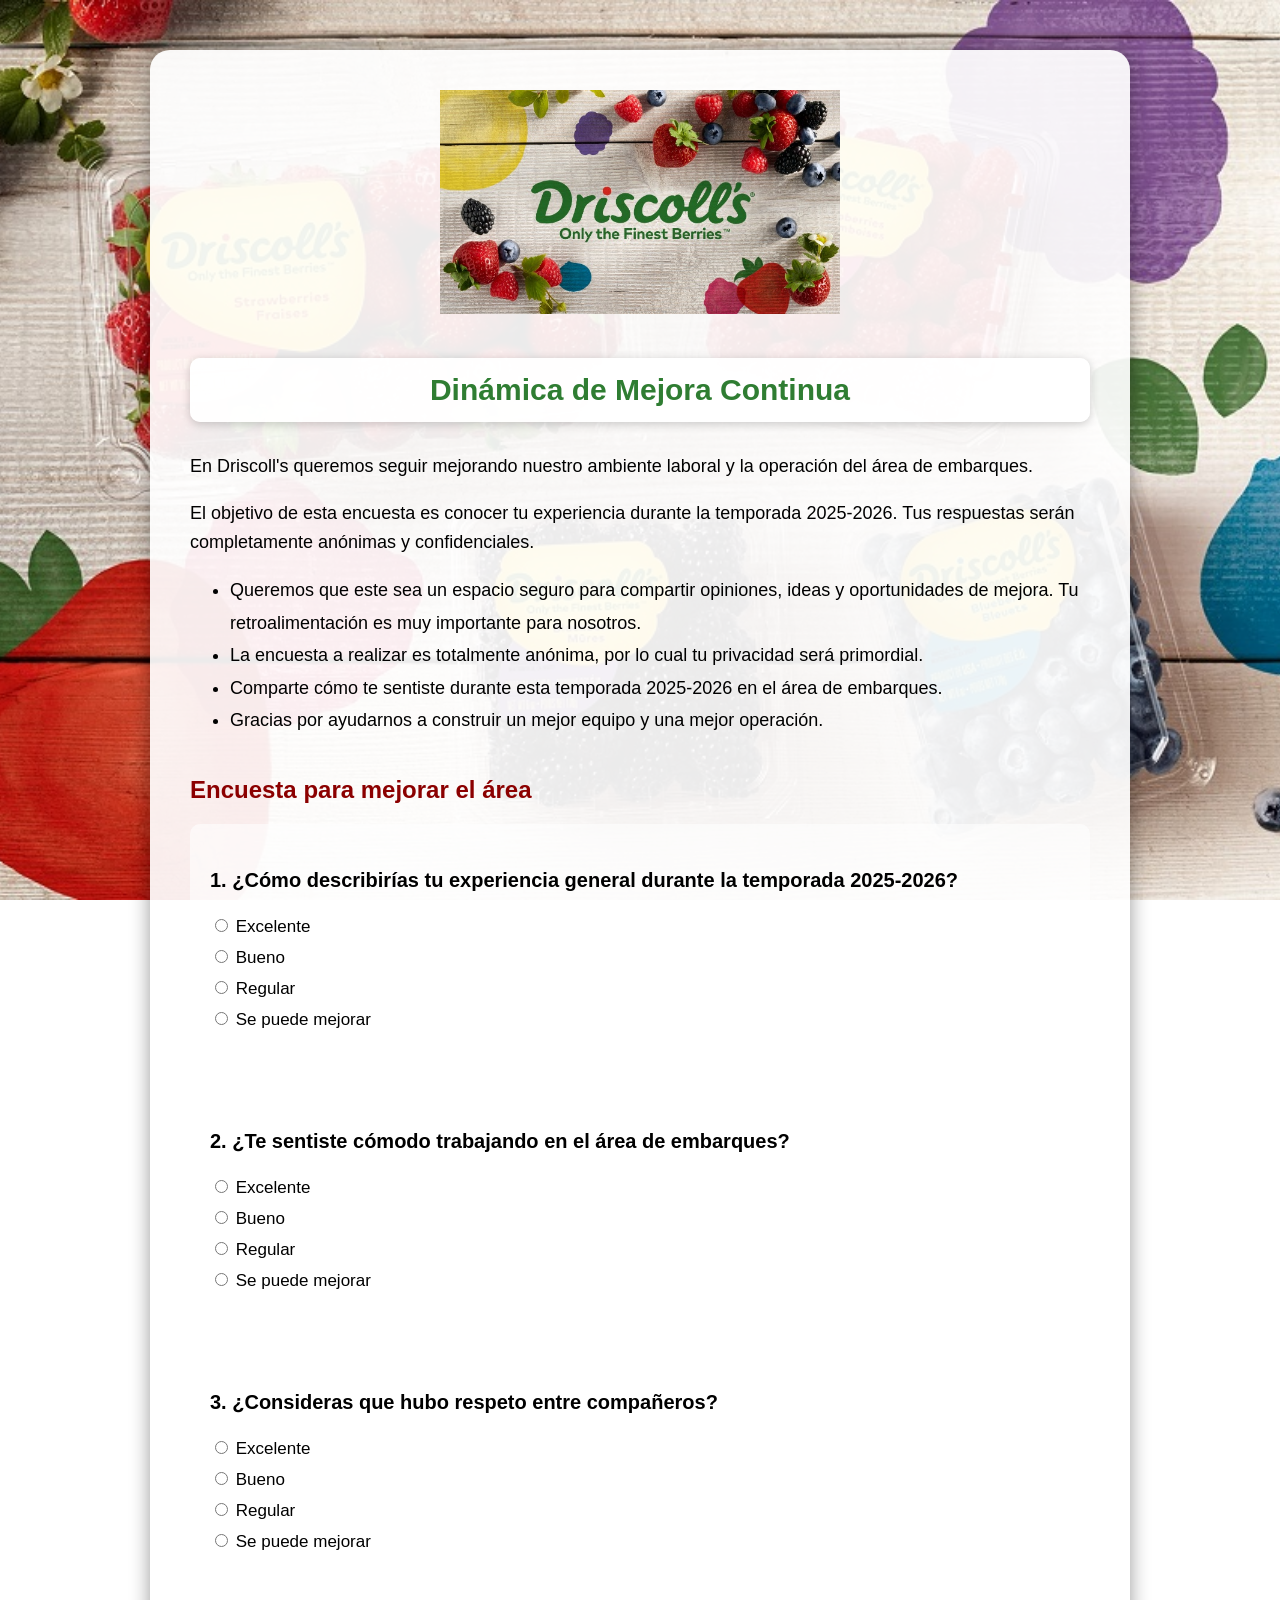
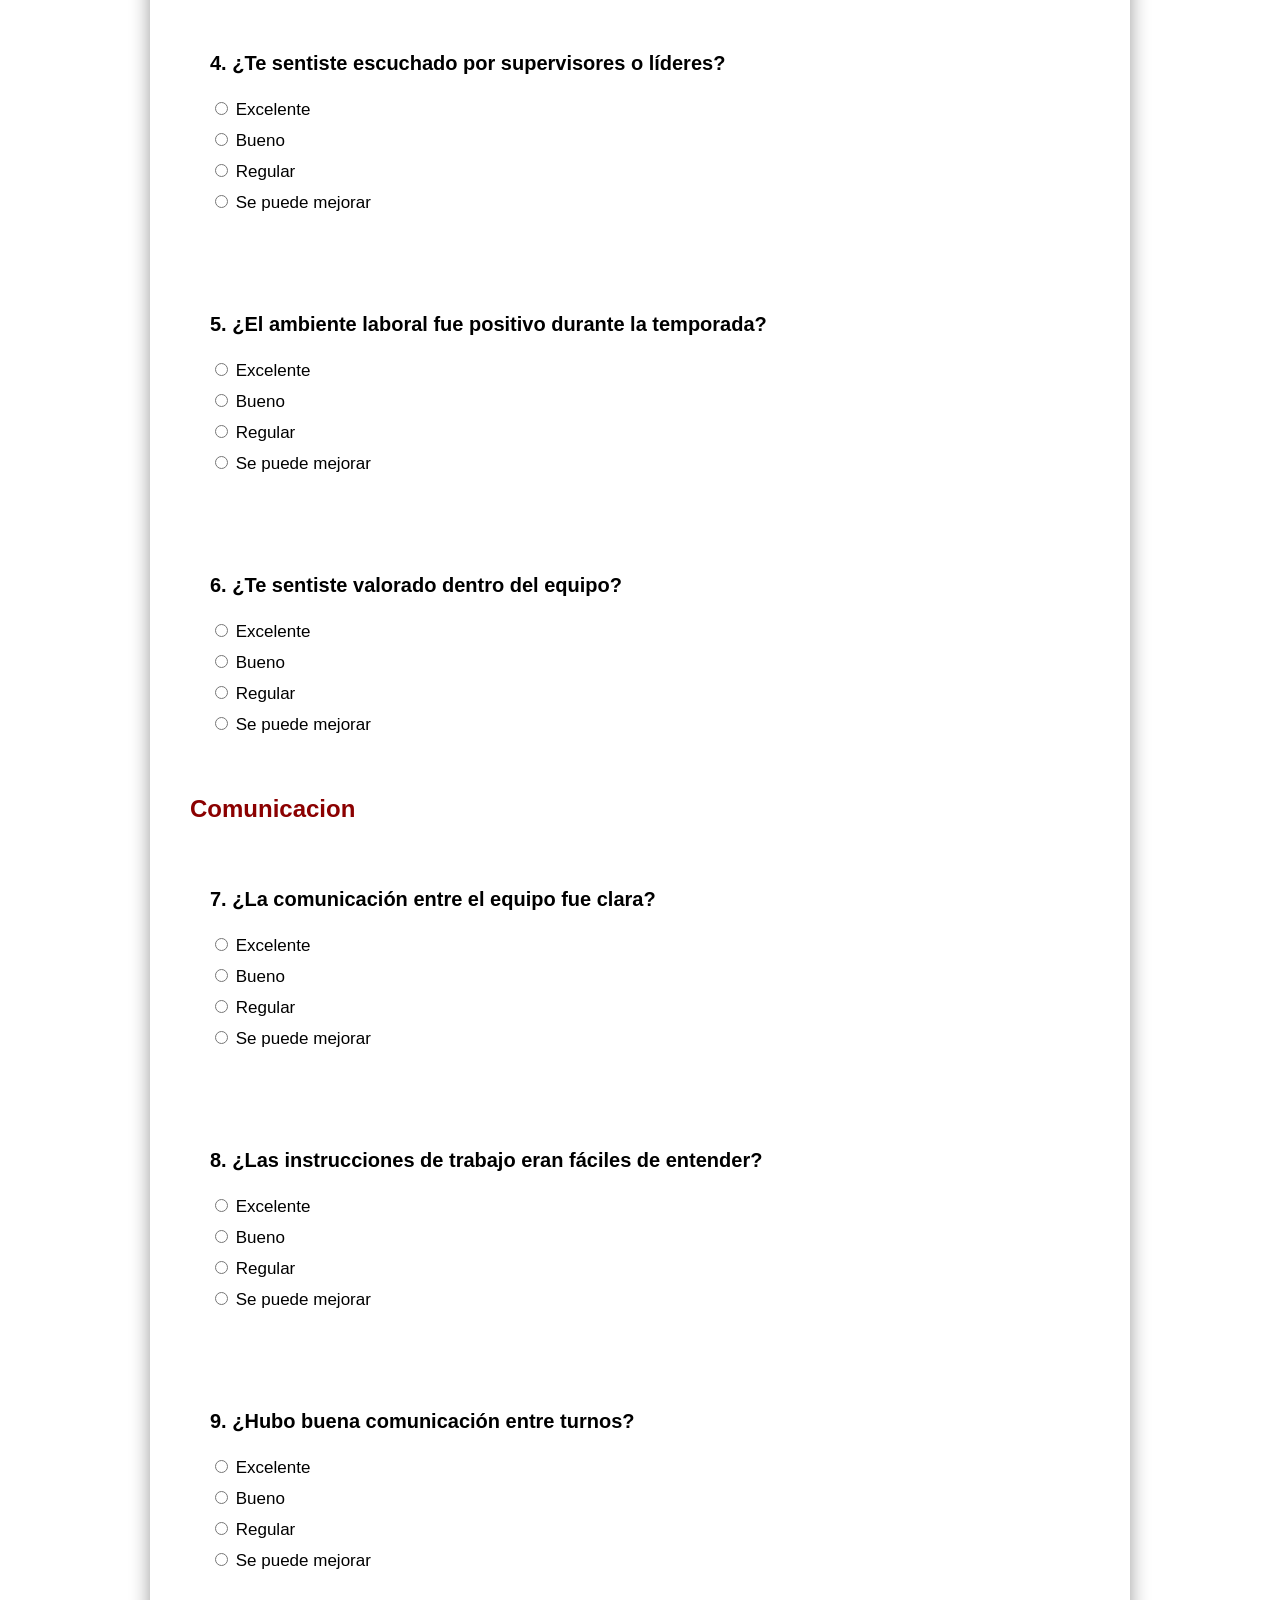
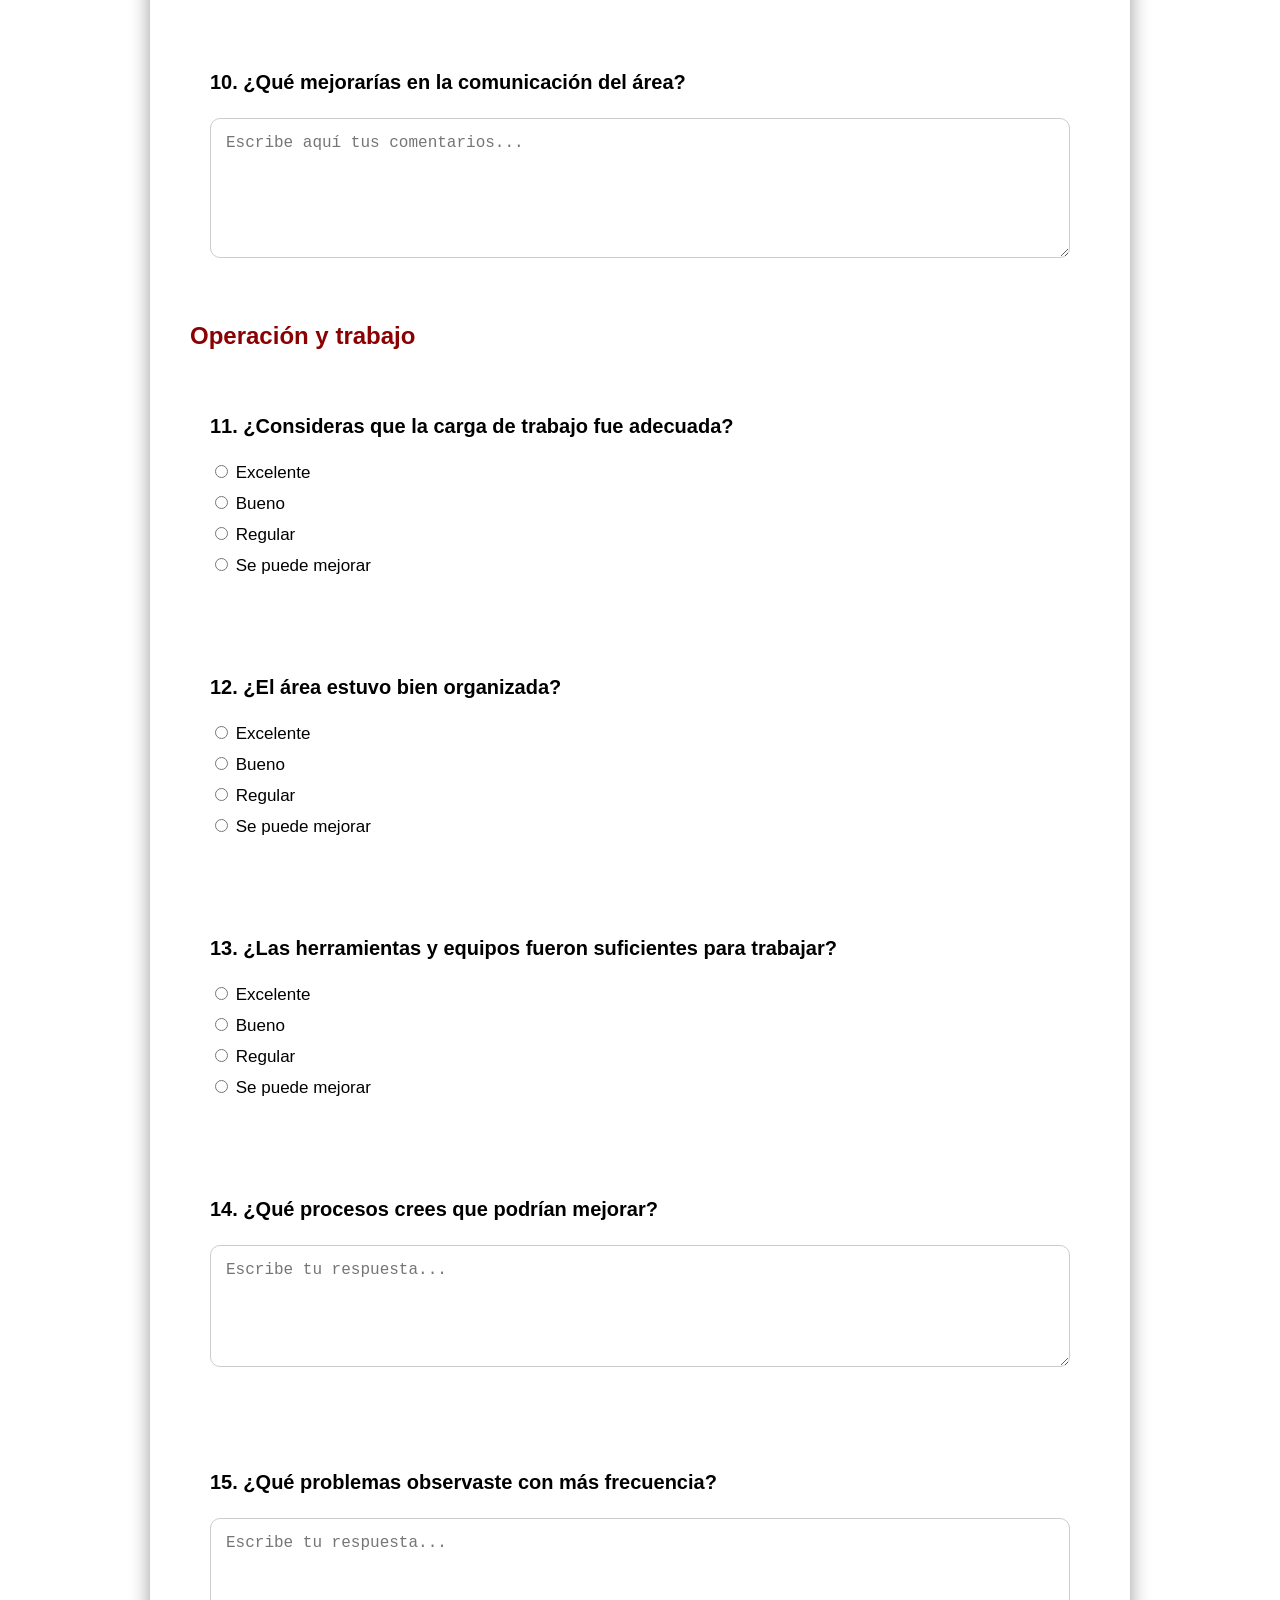
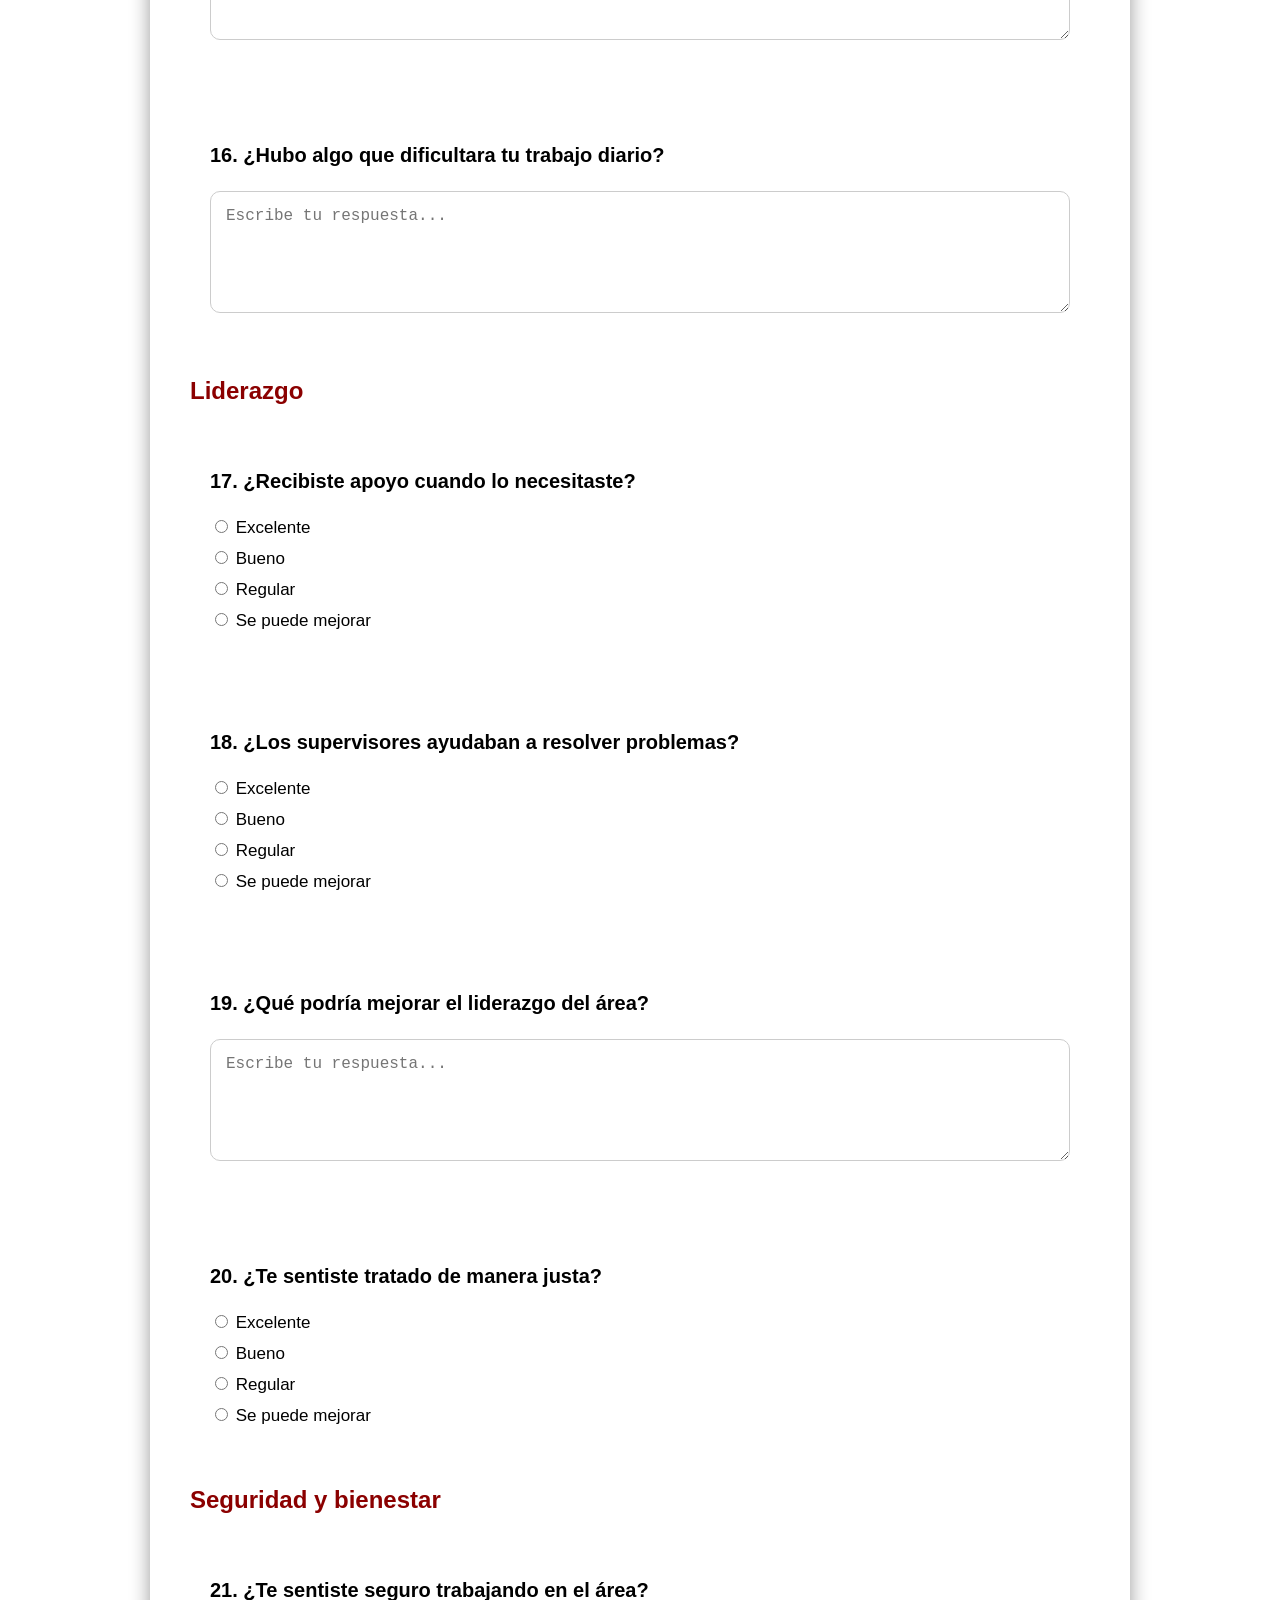
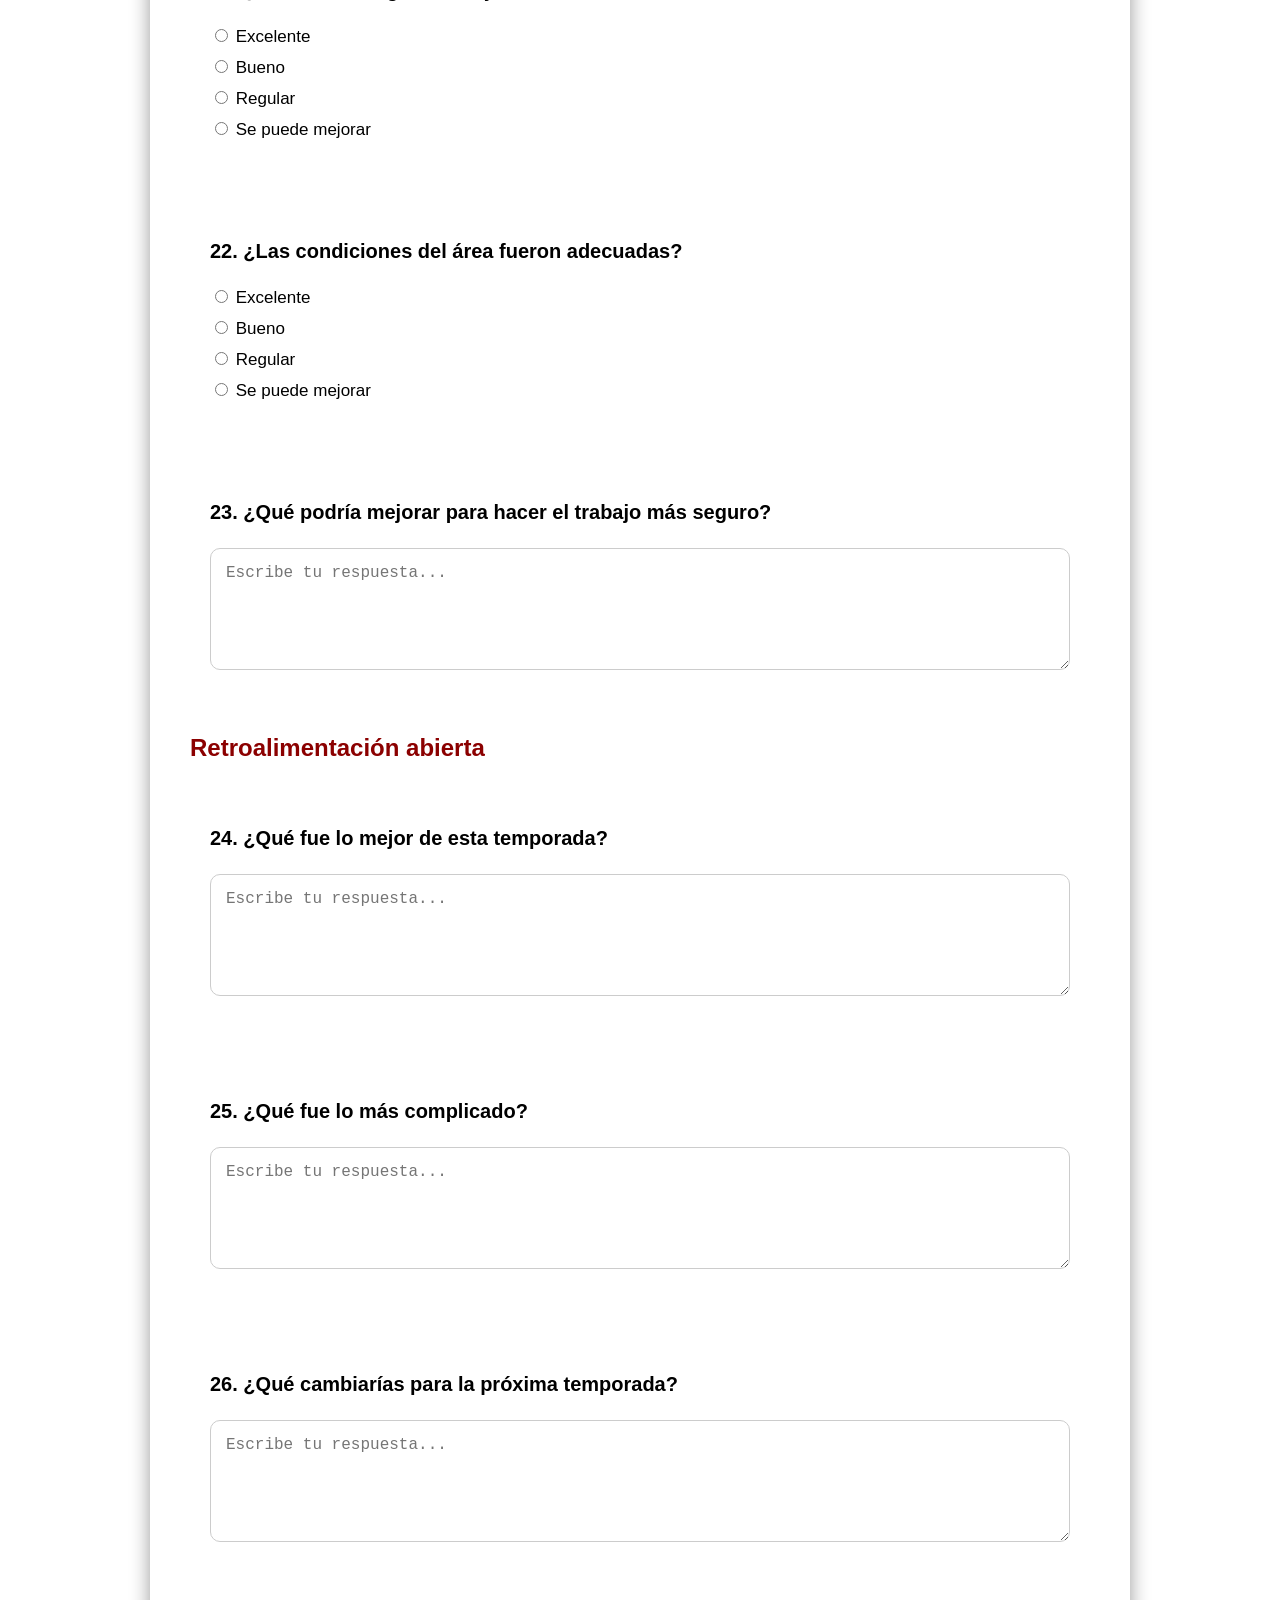
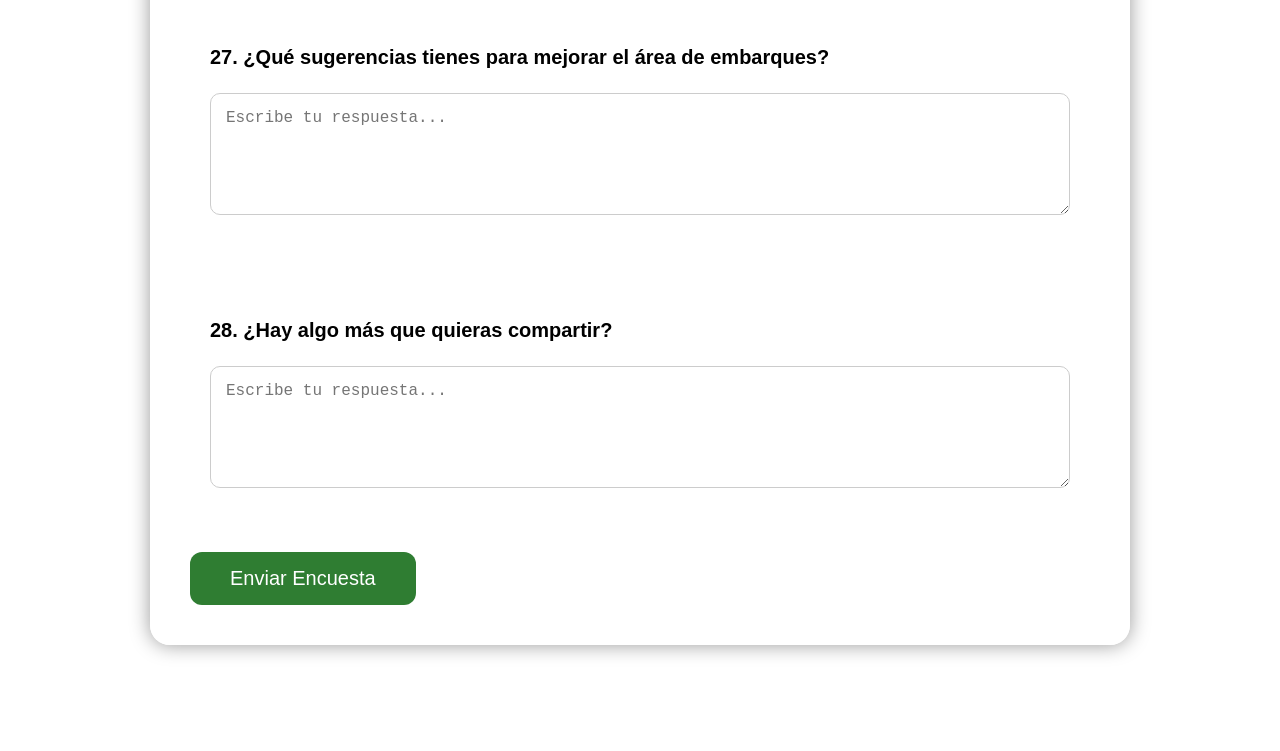
<file: index.html>
<!DOCTYPE html>
<html lang="es">

<head>

    <meta charset="UTF-8">

    <title>Mi primera página web en HTML</title>

    <!-- Conexion con CSS -->
    <link rel="stylesheet" href="Estilos.css">

</head>

<body>

 <!-- Contenedor principal -->
     <div class="contenedor">

       <div class="logo-driscolls">

            <img src="LOGO.jpg" alt="Logo Driscoll's">


        </div>
         <div class="sticky-titulo">

                       <h2>Dinámica de Mejora Continua</h2>

         </div>

         
        <p>
            En Driscoll's queremos seguir mejorando nuestro ambiente laboral y la operación del área de embarques.
        </p>

        <p>
            El objetivo de esta encuesta es conocer tu experiencia durante la temporada 2025-2026.
            Tus respuestas serán completamente anónimas y confidenciales.
        </p>

        <ul>

            <li>
                Queremos que este sea un espacio seguro para compartir opiniones, ideas y oportunidades de mejora.
                Tu retroalimentación es muy importante para nosotros.
            </li>

            <li>
                La encuesta a realizar es totalmente anónima, por lo cual tu privacidad será primordial.
            </li>

            <li>
                Comparte cómo te sentiste durante esta temporada 2025-2026 en el área de embarques.
            </li>

            <li>
                Gracias por ayudarnos a construir un mejor equipo y una mejor operación.
            </li>

        </ul>

        <h2>Encuesta para mejorar el área</h2>
<form>

     <!-- Pregunta 1 -->
     <div class="pregunta">

        <p>1. ¿Cómo describirías tu experiencia general durante la temporada 2025-2026?</p>

        <label><input type="radio" name="pregunta1"> Excelente</label>

        <label><input type="radio" name="pregunta1"> Bueno</label>

        <label><input type="radio" name="pregunta1"> Regular</label>

        <label><input type="radio" name="pregunta1"> Se puede mejorar</label>

    </div>

    <!-- Pregunta 2 -->
    <div class="pregunta">

        <p>2. ¿Te sentiste cómodo trabajando en el área de embarques?</p>

        <label><input type="radio" name="pregunta2"> Excelente</label>

        <label><input type="radio" name="pregunta2"> Bueno</label>

        <label><input type="radio" name="pregunta2"> Regular</label>

        <label><input type="radio" name="pregunta2"> Se puede mejorar</label>

    </div>
     <!-- Pregunta 3 -->
     <div class="pregunta">

        <p>3. ¿Consideras que hubo respeto entre compañeros?</p>

        <label><input type="radio" name="pregunta3"> Excelente</label>

        <label><input type="radio" name="pregunta3"> Bueno</label>

        <label><input type="radio" name="pregunta3"> Regular</label>

        <label><input type="radio" name="pregunta3"> Se puede mejorar</label>

    </div>
     <!-- Pregunta 4 -->
    <div class="pregunta">

        <p>4. ¿Te sentiste escuchado por supervisores o líderes?</p>

        <label><input type="radio" name="pregunta4"> Excelente</label>

        <label><input type="radio" name="pregunta4"> Bueno</label>

        <label><input type="radio" name="pregunta4"> Regular</label>

        <label><input type="radio" name="pregunta4"> Se puede mejorar</label>

    </div>
    <!-- Pregunta 5 -->
    <div class="pregunta">

        <p>5. ¿El ambiente laboral fue positivo durante la temporada?</p>

        <label><input type="radio" name="pregunta5"> Excelente</label>

        <label><input type="radio" name="pregunta5"> Bueno</label>

        <label><input type="radio" name="pregunta5"> Regular</label>

        <label><input type="radio" name="pregunta5"> Se puede mejorar</label>

    </div>
     <!-- Pregunta 6 -->
    <div class="pregunta">

        <p>6. ¿Te sentiste valorado dentro del equipo?</p>

        <label><input type="radio" name="pregunta6"> Excelente</label>

        <label><input type="radio" name="pregunta6"> Bueno</label>

        <label><input type="radio" name="pregunta6"> Regular</label>

        <label><input type="radio" name="pregunta6"> Se puede mejorar</label>

    </div>
<!-- TITULO -->
<h2>Comunicacion</h2>
<!-- Pregunta 7 -->
 <div class="pregunta">

    <p>7. ¿La comunicación entre el equipo fue clara?</p>
    <LABel><input type="radio" name="pregunta7"> Excelente</LABel>

    <LABel><input type="radio" name="pregunta7"> Bueno </LABel>

    <LABel><input type="radio" name="pregunta7"> Regular</LABel>

    <LABel><input type="radio" name="pregunta7"> Se puede mejorar</LABel>

    </div>

    <!-- Pregunta 8 -->
<div class="pregunta">

    <p>8. ¿Las instrucciones de trabajo eran fáciles de entender?</p>

    <label><input type="radio" name="pregunta8"> Excelente</label>

    <label><input type="radio" name="pregunta8"> Bueno</label>

    <label><input type="radio" name="pregunta8"> Regular</label>

    <label><input type="radio" name="pregunta8"> Se puede mejorar</label>

</div>


<!-- Pregunta 9 -->
<div class="pregunta">

    <p>9. ¿Hubo buena comunicación entre turnos?</p>

    <label><input type="radio" name="pregunta9"> Excelente</label>

    <label><input type="radio" name="pregunta9"> Bueno</label>

    <label><input type="radio" name="pregunta9"> Regular</label>

    <label><input type="radio" name="pregunta9"> Se puede mejorar</label>

</div>


<!-- Pregunta abierta -->
<div class="pregunta">

    <p>10. ¿Qué mejorarías en la comunicación del área?</p>

    <textarea 
        name="pregunta10"
        rows="6"
        placeholder="Escribe aquí tus comentarios..."
    ></textarea>

</div>
<!-- ======================================== -->
<!-- OPERACION Y TRABAJO -->
<!-- ======================================== -->

<h2>Operación y trabajo</h2>

<div class="pregunta">

    <p>11. ¿Consideras que la carga de trabajo fue adecuada?</p>

    <label><input type="radio" name="pregunta11"> Excelente</label>
    <label><input type="radio" name="pregunta11"> Bueno</label>
    <label><input type="radio" name="pregunta11"> Regular</label>
    <label><input type="radio" name="pregunta11"> Se puede mejorar</label>

</div>


<div class="pregunta">

    <p>12. ¿El área estuvo bien organizada?</p>

    <label><input type="radio" name="pregunta12"> Excelente</label>
    <label><input type="radio" name="pregunta12"> Bueno</label>
    <label><input type="radio" name="pregunta12"> Regular</label>
    <label><input type="radio" name="pregunta12"> Se puede mejorar</label>

</div>


<div class="pregunta">

    <p>13. ¿Las herramientas y equipos fueron suficientes para trabajar?</p>

    <label><input type="radio" name="pregunta13"> Excelente</label>
    <label><input type="radio" name="pregunta13"> Bueno</label>
    <label><input type="radio" name="pregunta13"> Regular</label>
    <label><input type="radio" name="pregunta13"> Se puede mejorar</label>

</div>


<div class="pregunta">

    <p>14. ¿Qué procesos crees que podrían mejorar?</p>

    <textarea rows="5" placeholder="Escribe tu respuesta..."></textarea>

</div>


<div class="pregunta">

    <p>15. ¿Qué problemas observaste con más frecuencia?</p>

    <textarea rows="5" placeholder="Escribe tu respuesta..."></textarea>

</div>


<div class="pregunta">

    <p>16. ¿Hubo algo que dificultara tu trabajo diario?</p>

    <textarea rows="5" placeholder="Escribe tu respuesta..."></textarea>

</div>



<!-- ======================================== -->
<!-- LIDERAZGO -->
<!-- ======================================== -->

<h2>Liderazgo</h2>

<div class="pregunta">

    <p>17. ¿Recibiste apoyo cuando lo necesitaste?</p>

    <label><input type="radio" name="pregunta17"> Excelente</label>
    <label><input type="radio" name="pregunta17"> Bueno</label>
    <label><input type="radio" name="pregunta17"> Regular</label>
    <label><input type="radio" name="pregunta17"> Se puede mejorar</label>

</div>


<div class="pregunta">

    <p>18. ¿Los supervisores ayudaban a resolver problemas?</p>

    <label><input type="radio" name="pregunta18"> Excelente</label>
    <label><input type="radio" name="pregunta18"> Bueno</label>
    <label><input type="radio" name="pregunta18"> Regular</label>
    <label><input type="radio" name="pregunta18"> Se puede mejorar</label>

</div>


<div class="pregunta">

    <p>19. ¿Qué podría mejorar el liderazgo del área?</p>

    <textarea rows="5" placeholder="Escribe tu respuesta..."></textarea>

</div>


<div class="pregunta">

    <p>20. ¿Te sentiste tratado de manera justa?</p>

    <label><input type="radio" name="pregunta20"> Excelente</label>
    <label><input type="radio" name="pregunta20"> Bueno</label>
    <label><input type="radio" name="pregunta20"> Regular</label>
    <label><input type="radio" name="pregunta20"> Se puede mejorar</label>

</div>



<!-- ======================================== -->
<!-- SEGURIDAD -->
<!-- ======================================== -->

<h2>Seguridad y bienestar</h2>

<div class="pregunta">

    <p>21. ¿Te sentiste seguro trabajando en el área?</p>

    <label><input type="radio" name="pregunta21"> Excelente</label>
    <label><input type="radio" name="pregunta21"> Bueno</label>
    <label><input type="radio" name="pregunta21"> Regular</label>
    <label><input type="radio" name="pregunta21"> Se puede mejorar</label>

</div>


<div class="pregunta">

    <p>22. ¿Las condiciones del área fueron adecuadas?</p>

    <label><input type="radio" name="pregunta22"> Excelente</label>
    <label><input type="radio" name="pregunta22"> Bueno</label>
    <label><input type="radio" name="pregunta22"> Regular</label>
    <label><input type="radio" name="pregunta22"> Se puede mejorar</label>

</div>


<div class="pregunta">

    <p>23. ¿Qué podría mejorar para hacer el trabajo más seguro?</p>

    <textarea rows="5" placeholder="Escribe tu respuesta..."></textarea>

</div>



<!-- ======================================== -->
<!-- RETROALIMENTACION -->
<!-- ======================================== -->

<h2>Retroalimentación abierta</h2>

<div class="pregunta">

    <p>24. ¿Qué fue lo mejor de esta temporada?</p>

    <textarea rows="5" placeholder="Escribe tu respuesta..."></textarea>

</div>


<div class="pregunta">

    <p>25. ¿Qué fue lo más complicado?</p>

    <textarea rows="5" placeholder="Escribe tu respuesta..."></textarea>

</div>


<div class="pregunta">

    <p>26. ¿Qué cambiarías para la próxima temporada?</p>

    <textarea rows="5" placeholder="Escribe tu respuesta..."></textarea>

</div>


<div class="pregunta">

    <p>27. ¿Qué sugerencias tienes para mejorar el área de embarques?</p>

    <textarea rows="5" placeholder="Escribe tu respuesta..."></textarea>

</div>


<div class="pregunta">

    <p>28. ¿Hay algo más que quieras compartir?</p>

    <textarea rows="5" placeholder="Escribe tu respuesta..."></textarea>

</div>



<!-- BOTON FINAL -->

<div class="boton-contenedor">

    

</div>



      <!-- Boton -->
    <button type="submit">Enviar Encuesta</button>

</form>

</body>

</html>
</file>
<file: Estilos.css>
/* ========================= */
/* LOGO ESTILO DRISCOLL'S */
/* ========================= */

.logo-driscolls{
    text-align: center;
    margin-bottom: 40px;
}

/* Imagen logo */
.logo-driscolls img{
    width: 400px;

    max-width: 100%;

}

/* TITULO STICKY */
.sticky-titulo{
    position: sticky;
    top: 0;
    z-index: 1000;
    background: rgba(255,255,255,0.95);
    padding: 15px;
    border-radius: 10px;
    box-shadow: 0px 2px 10px rgba(0,0,0,0.2);
    margin-bottom: 30px;

}
/* Texto */

.sticky-titulo h2{

    margin: 0;

    text-align: center;

    color: #2f7d32;

    font-size: 30px;

}


/* Fondo de toda la pagina */


body{

    margin: 0;
    padding: 0;

    font-family: Arial, sans-serif;

    /* Imagen de fondo */
    background-image: url("encuenta.jpg");

    /* Ajustar imagen */
    background-size: cover;

    /* Centrar imagen */
    background-position: center;

    /* Imagen fija */
    background-attachment: fixed;

}


/* Caja del contenido */

.contenedor{

    width: 80%;
    max-width: 900px;

    margin: 50px auto;

    padding: 40px;

    /* Fondo transparente */
    background: rgba(255,255,255,0.92);

    border-radius: 20px;

    box-shadow: 0px 0px 20px rgba(0,0,0,0.4);

}


/* Titulo principal */

h1{

    text-align: center;

    color: green;

    font-size: 45px;

}


/* Subtitulos */

h2{

    color: #8b0000;

}


/* Parrafos */

p{

    font-size: 18px;

    line-height: 1.6;

}


/* Lista */

ul{

    font-size: 18px;

    line-height: 1.8;

}
/* Preguntas */
.pregunta{
    margin-bottom: 35px;

    padding: 20px;

    background: rgba(255,255,255,0.6);

    border-radius: 10px;
}

/* Texto de preguntas */

.pregunta p{

    font-weight: bold;

    font-size: 20px;

}

/* Opciones */

label{

    display: block;

    margin-top: 10px;

    font-size: 17px;

}

/* Boton */

button{

    background-color: #c40000;

    color: white;

    border: none;

    padding: 15px 30px;

    font-size: 18px;

    border-radius: 10px;

    cursor: pointer;

    transition: 0.3s;

}

/* Efecto hover */

button:hover{

    background-color: #8b0000;
}

/* Caja de comentarios */

textarea{

    width: 100%;

    padding: 15px;

    border-radius: 10px;

    border: 1px solid #ccc;

    font-size: 16px;

    resize: vertical;

    box-sizing: border-box;

}


/* Subtitulos de secciones */

h2{

    margin-top: 40px;

    color: #8b0000;

}
/* Contenedor del boton */

.boton-contenedor{

    text-align: center;

    margin-top: 40px;

}


/* Mejor apariencia del boton */

button{

    background-color: #c40000;

    color: white;

    border: none;

    padding: 15px 40px;

    font-size: 20px;

    border-radius: 12px;

    cursor: pointer;

    transition: 0.3s;

}


button:hover{

    background-color: #8b0000;

    transform: scale(1.05);

}

button{

    background-color: #2f7d32;

}

button:hover{

    background-color: #1f5c22;

}
</file>
